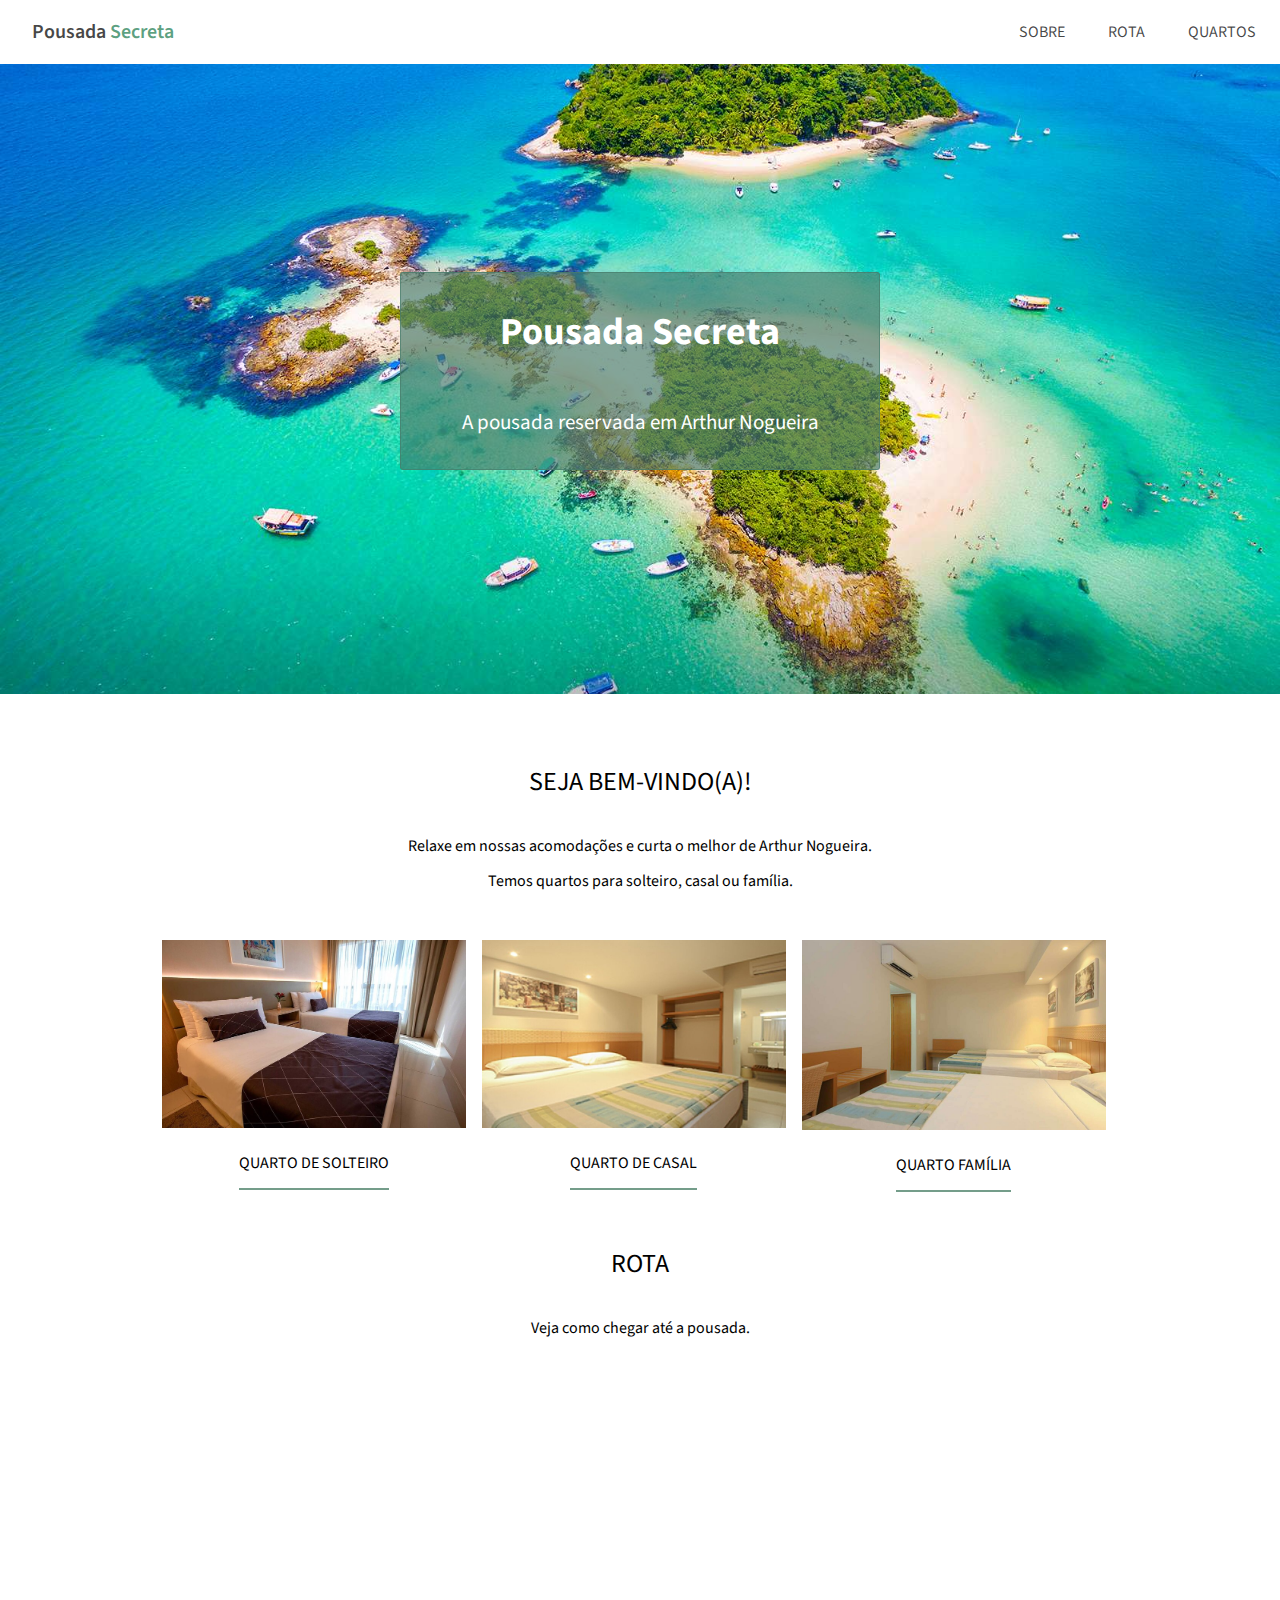
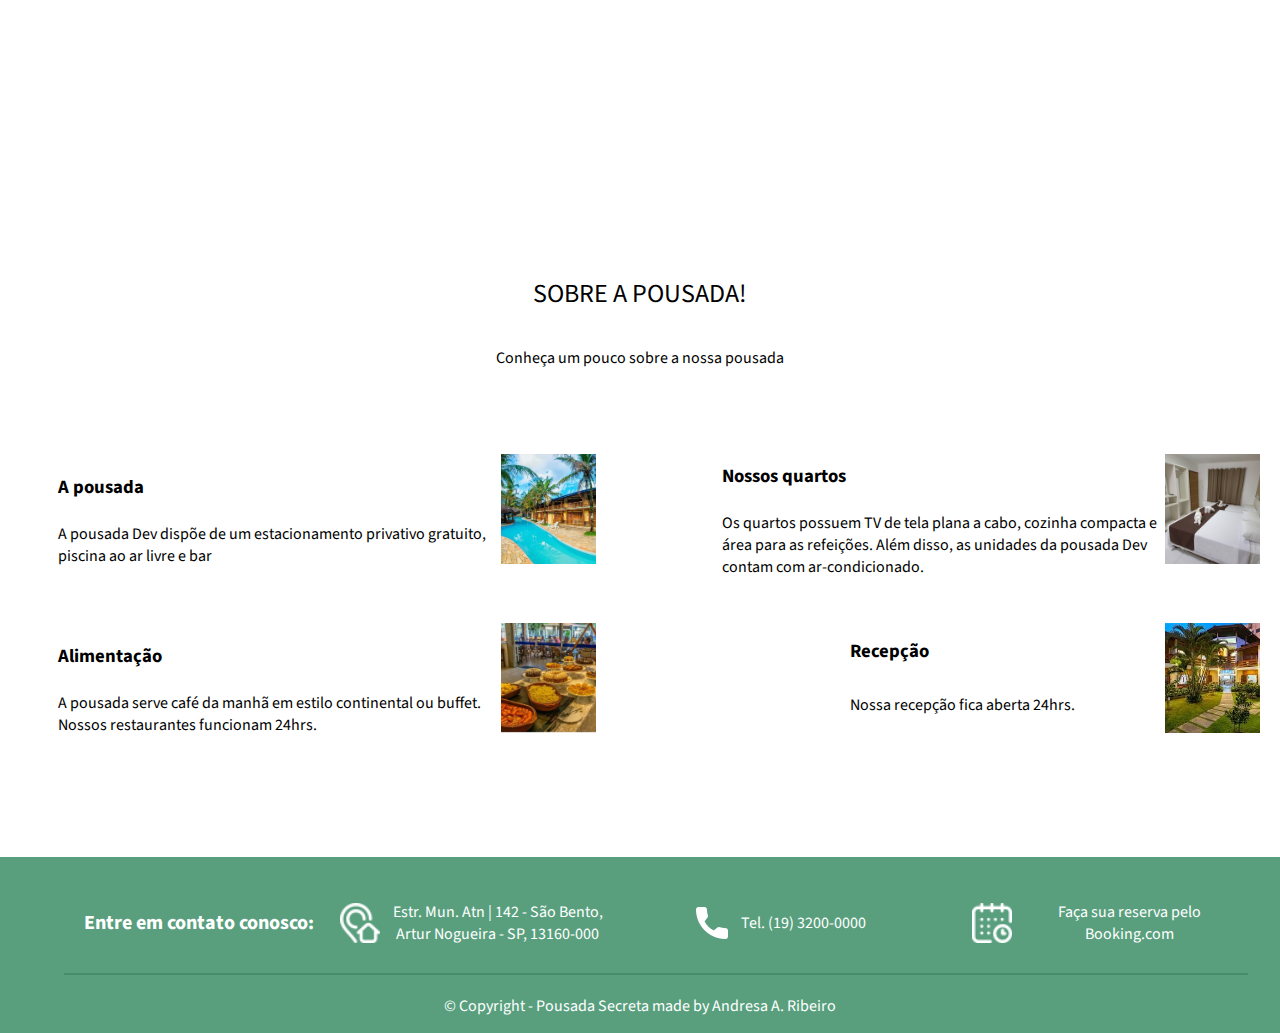
<file: index.html>
<!DOCTYPE html>
<html lang="pt-br">

<head>
    <meta charset="UTF-8">
    <meta http-equiv="X-UA-Compatible" content="IE=edge">
    <meta name="viewport" content="width=device-width, initial-scale=1.0">
    <link rel="stylesheet" href="./css/estilo.css">
    <link href="https://fonts.googleapis.com/css2?family=Source+Sans+Pro:ital,wght@0,200;0,300;0,400;0,600;0,700;0,900;1,200;1,300;1,400;1,600;1,700;1,900&display=swap" rel="stylesheet">
    <title>Pousada Secreta</title>
</head>

<body>
    <header>
        <div class="titulo">
            <a href="index.html">Pousada <span>Secreta</span></a>
        </div>
        <div class="links">
            <a class="link-topo" href="#sobre">Sobre</a>
            <a class="link-topo" href="#rota">Rota</a>
            <a class="link-topo" href="quartos.html">Quartos</a>
    </header>

    <div class="container1">
        <div class="centro-foto">
            <h2 class="titulo-pousada">Pousada Secreta</h2>
            <p class="paragrafo-pousada">A pousada reservada em Arthur Nogueira</p>
        </div>
    </div>

    <div class="container-repetido">
        <h3 class="estilo-container">Seja bem-vindo(a)!</h3>
        <p class="estilo-paragrafo">Relaxe em nossas acomodações e curta o melhor de Arthur Nogueira.</p>
        <p>Temos quartos para solteiro, casal ou família.</p>
    </div>

    <div class="container3">
        <div class="quarto1">
            <img src="./assets/quarto-solteiro1.jpg" alt="quarto de solteiro">
            <br>
            <a class="descricao-quartos" href="quartos.html#solteiro">Quarto de solteiro</a>
        </div>
        <br>
        <div class="quarto2">
            <img src="./assets/quarto-casal1.jpg" alt="quarto de casal">
            <br>
            <a class="descricao-quartos" href="quartos.html#casal">Quarto de casal</a>
        </div>
        <br>
        <div class="quarto3">
            <img src="./assets/quarto-familia1.jpg" alt="quarto familia">
            <br>
            <a class="descricao-quartos" href="quartos.html#familia">Quarto família</a>
        </div>
    </div>

    <div id="rota" class="container-repetido">
        <h2 class="estilo-container">Rota</h2>
        <p class="estilo-paragrafo">Veja como chegar até a pousada.</p>
    </div>

    <div>
        <iframe
            src="https://www.google.com/maps/embed?pb=!1m18!1m12!1m3!1d3683.5988548488453!2d-47.1460844!3d-22.5941019!2m3!1f0!2f0!3f0!3m2!1i1024!2i768!4f13.1!3m3!1m2!1s0x94c88d47febd1807%3A0x8eef5eceaf2facd0!2sPousada%20dos%20Yp%C3%AAs!5e0!3m2!1spt-PT!2sbr!4v1654905067256!5m2!1spt-PT!2sbr"
            width="100%" height="400" style="border:0;" allowfullscreen="" loading="lazy"
            referrerpolicy="no-referrer-when-downgrade"></iframe>
    </div>

    <div id="sobre" class="container-repetido">
        <h2 class="estilo-container">Sobre a pousada!</h2>
        <p class="estilo-paragrafo">Conheça um pouco sobre a nossa pousada</p>
    </div>

    <div class="informacoes">
        <div class="info">
            <div class="informacoes-conteudo">
                <h3>A pousada</h3>
                <p>A pousada Dev dispõe de um estacionamento privativo gratuito, piscina ao ar livre e bar</p>
            </div>
            <img src="./assets/img1.jpg" alt="pousada com piscina">
        </div>

        <div class="info">
            <div class="informacoes-conteudo">
                <h3>Nossos quartos</h3>
                <p>Os quartos possuem TV de tela plana a cabo, cozinha compacta e área para as refeições. Além disso, as
                    unidades da pousada Dev contam com ar-condicionado.</p>
            </div>

            <img src="./assets/img2.jpg" alt="Foto de um dos quartos">
        </div>

        <div class="info">
            <div class="informacoes-conteudo">
                <h3>Alimentação</h3>
                <p>A pousada serve café da manhã em estilo continental ou buffet. Nossos restaurantes funcionam 24hrs.
                </p>
            </div>
            <img src="./assets/img3.jpg" alt="foto da mesa com as comidas">
        </div>

        <div class="info">
            <div class="informacoes-conteudo-recepcao">
                <h3>Recepção</h3>
                <p>Nossa recepção fica aberta 24hrs.</p>
            </div>
            <img src="./assets/img4.jpg" alt="Foto da frente da pousada">
        </div>
    </div>

    <footer>
        <div class="contatos">
            <div class="rodape">
                <h4>Entre em contato conosco:</h4>
            </div>

            <div class="rodape">
                <img src="./assets/icones/endereco.png" alt="icone endereço"><a
                    href="https://g.page/pousadadosypes?share" target="_blank">Estr. Mun. Atn | 142 - São Bento, Artur
                    Nogueira - SP, 13160-000</a>
            </div>

            <div class="rodape-telefone">
                <img src="./assets/icones/telefone.png" alt="icone telefone">
                <p>Tel. (19) 3200-0000</p>
            </div>

            <div class="rodape">
                <img src="./assets/icones/calendario.png" alt="icone calendario"><a
                    href="https://www.booking.com/hotel/br/pousada-dos-ypes.pt-br.html?aid=356937&label=[base64]&sid=4b767daa7996cd38e44fe750c6e9ff8c&all_sr_blocks=726851401_310837739_2_1_0;checkin=2022-06-13;checkout=2022-06-14;dest_id=-626452;dest_type=city;dist=0;group_adults=2;group_children=0;hapos=1;highlighted_blocks=726851401_310837739_2_1_0;hpos=1;matching_block_id=726851401_310837739_2_1_0;no_rooms=1;req_adults=2;req_children=0;room1=A%2CA;sb_price_type=total;sr_order=popularity;sr_pri_blocks=726851401_310837739_2_1_0__25000;srepoch=1654904325;srpvid=d166a64206f900a0;type=total;ucfs=1&#hotelTmpl"
                    target="_blank">Faça sua reserva pelo Booking.com</a>
            </div>
        </div>

        <div class="copyright">© Copyright - Pousada Secreta made by Andresa A. Ribeiro</div>
    </footer>
</body>

</html>
</file>
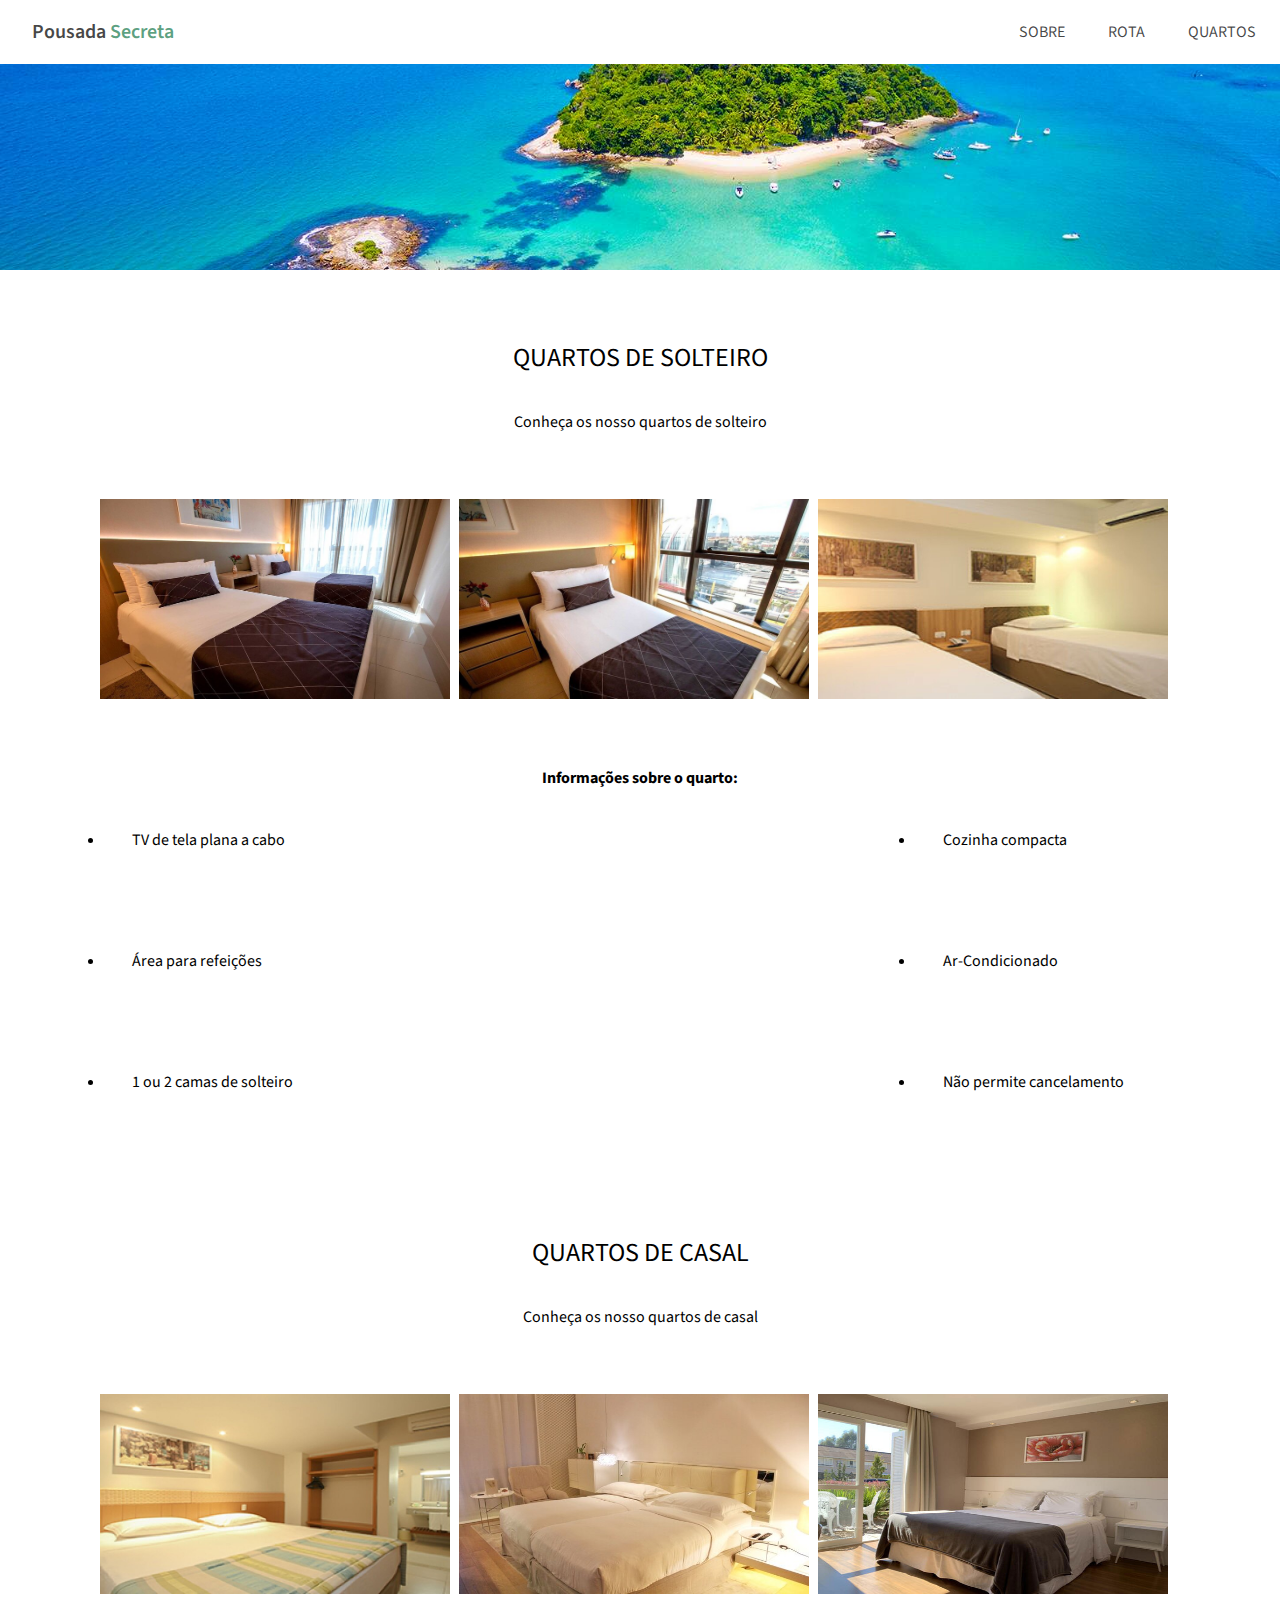
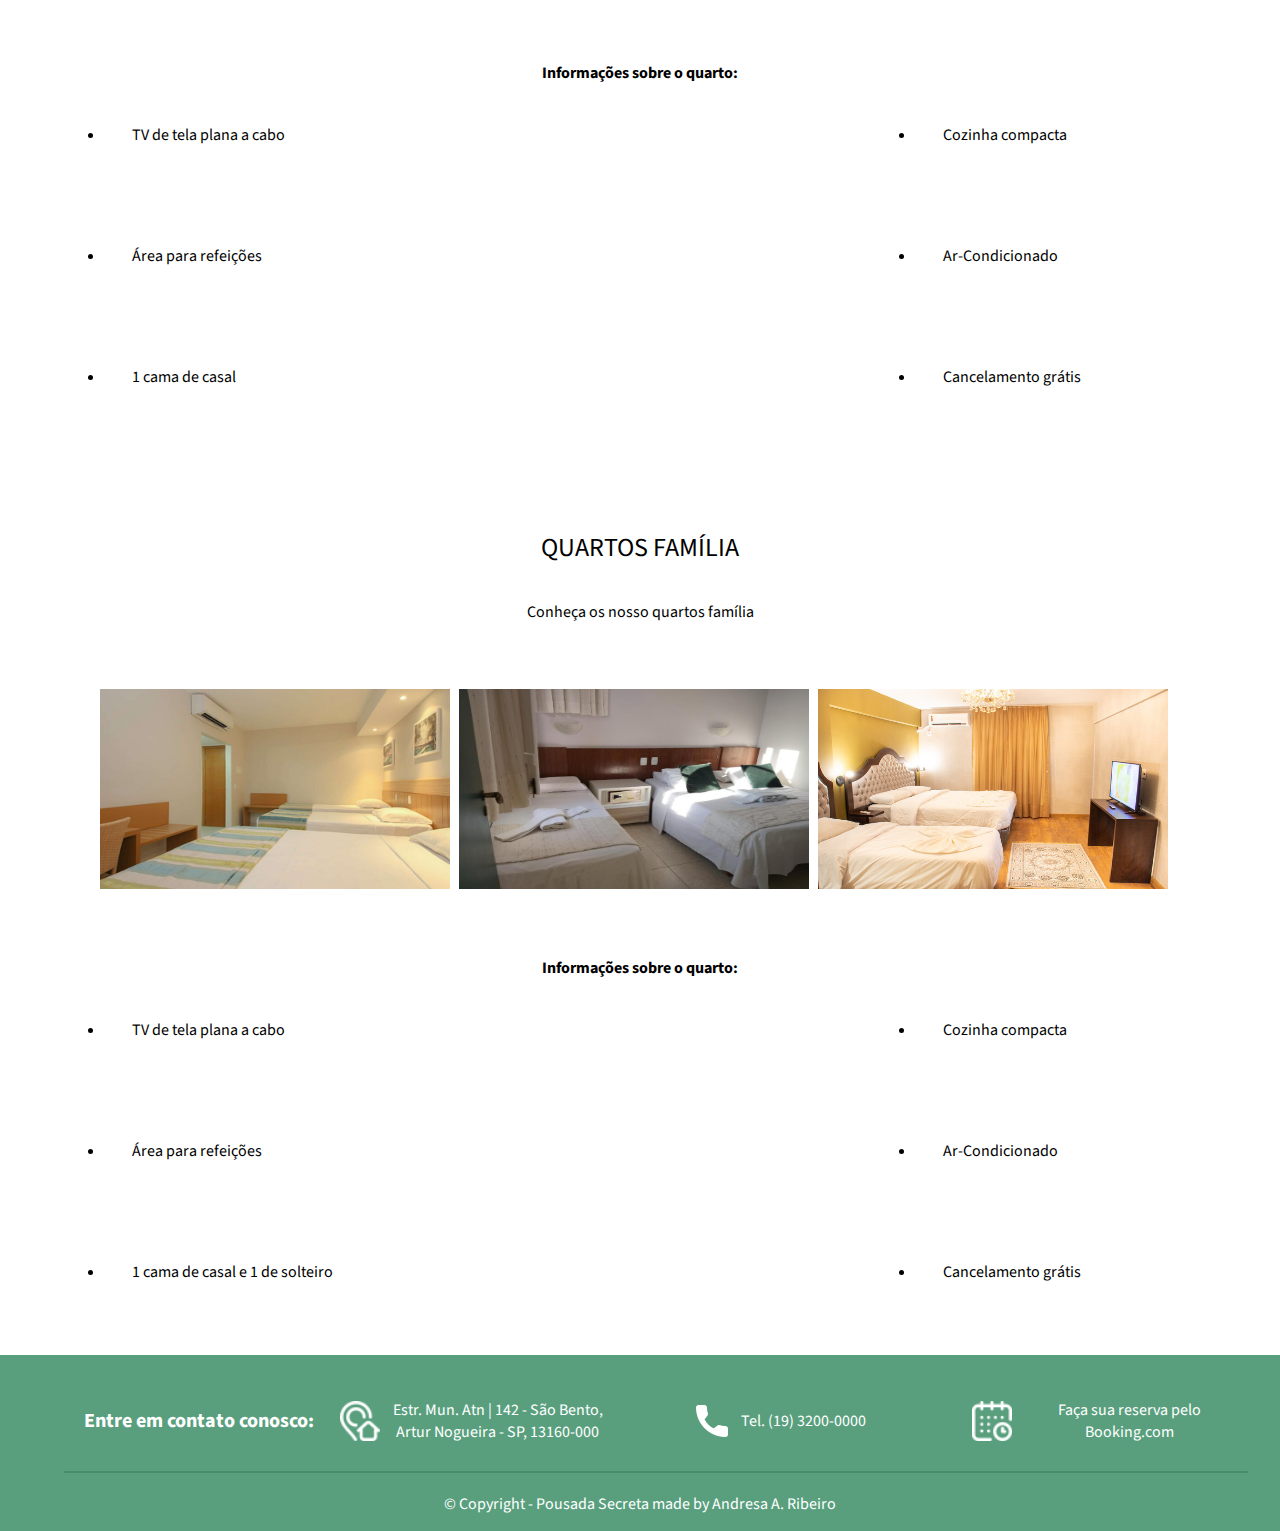
<file: quartos.html>
<!DOCTYPE html>
<html lang="pt-br">
<head>
    <meta charset="UTF-8">
    <meta http-equiv="X-UA-Compatible" content="IE=edge">
    <meta name="viewport" content="width=device-width, initial-scale=1.0">
    <link rel="stylesheet" href="./css/estilo.css">
    <link rel="stylesheet" href="./css/estilo-quartos.css">
    <link href="https://fonts.googleapis.com/css2?family=Source+Sans+Pro:ital,wght@0,200;0,300;0,400;0,600;0,700;0,900;1,200;1,300;1,400;1,600;1,700;1,900&display=swap" rel="stylesheet">
    <title>Quartos - Pousada Secreta</title>
</head>
<body>
    <header>
        <div class="titulo">
            <a href="index.html">Pousada <span>Secreta</span></a>
        </div>
        <div class="links">
            <a class="link-topo" href="index.html#sobre">Sobre</a>
            <a class="link-topo" href="index.html#rota">Rota</a>
            <a class="link-topo" href="quartos.html">Quartos</a>
    </header>

    <div class="background"></div>

    <div>
        <div id="solteiro" class="container-repetido">
            <h2 class="estilo-container">Quartos de solteiro</h2>
            <p class="estilo-paragrafo">Conheça os nosso quartos de solteiro</p>
        </div>
    </div>

    <div class="container-quarto">
        <div class="quarto1">
            <img src="./assets/quarto-solteiro1.jpg" alt="quarto de solteiro">
        </div>

        <br>

        <div class="quarto2">
            <img src="./assets/quarto-solteiro2.jpg" alt="outra foto do quarto de solteiro">
        </div>

        <br>

        <div class="quarto3">
            <img src="./assets/quarto-solteiro3.jpg" alt="ultima foto do quarto de solteiro">
            <br>
        </div>
    </div>

    <div class="quartos-lista">
        <h4>Informações sobre o quarto:</h4>
        <ul>
            <li>TV de tela plana a cabo</li>

            <li>Cozinha compacta</li>

            <li>Área para refeições</li>

            <li>Ar-Condicionado</li>

            <li>1 ou 2 camas de solteiro</li>

            <li>Não permite cancelamento</li>
        </ul>
    </div>

    <div>
        <div id="casal" class="container-repetido">
            <h2 class="estilo-container">Quartos de casal</h2>
            <p class="estilo-paragrafo">Conheça os nosso quartos de casal</p>
        </div>
    </div>

    <div class="container-quarto">
        <div class="quarto1">
            <img src="./assets/quarto-casal1.jpg" alt="quarto de casal">
        </div>

        <br>

        <div class="quarto2">
            <img src="./assets/quarto-casal2.jpg" alt="outra foto do quarto de casal">
        </div>

        <br>

        <div class="quarto3">
            <img src="./assets/quarto-casal3.jpg" alt="ultima foto do quarto de casal">
            <br>
        </div>
    </div>

    <div class="quartos-lista">
        <h4>Informações sobre o quarto:</h4>
        <ul>
            <li>TV de tela plana a cabo</li>

            <li>Cozinha compacta</li>

            <li>Área para refeições</li>

            <li>Ar-Condicionado</li>

            <li>1 cama de casal</li>

            <li>Cancelamento grátis</li>
        </ul>
    </div>

    <div>
        <div id="familia" class="container-repetido">
            <h2 class="estilo-container">Quartos família</h2>
            <p class="estilo-paragrafo">Conheça os nosso quartos família</p>
        </div>
    </div>

    <div class="container-quarto">
        <div class="quarto1">
            <img src="./assets/quarto-familia1.jpg" alt="quarto familia">
        </div>

        <br>

        <div class="quarto2">
            <img src="./assets/quarto-familia2.jpg" alt="outra foto do quarto familia">
        </div>

        <br>

        <div class="quarto3">
            <img src="./assets/quarto-familia3.jpg" alt="ultima foto do quarto familia">
            <br>
        </div>
    </div>

    <div class="quartos-lista">
        <h4>Informações sobre o quarto:</h4>
        <ul>
            <li>TV de tela plana a cabo</li>

            <li>Cozinha compacta</li>

            <li>Área para refeições</li>

            <li>Ar-Condicionado</li>

            <li>1 cama de casal e 1 de solteiro</li>

            <li>Cancelamento grátis</li>
        </ul>
    </div>

    <footer>
        <div class="contatos">
            <div class="rodape">
                <h4>Entre em contato conosco:</h4>
            </div>

            <div class="rodape">
                <img src="./assets/icones/endereco.png" alt="icone endereço"><a
                    href="https://g.page/pousadadosypes?share" target="_blank">Estr. Mun. Atn | 142 - São Bento, Artur
                    Nogueira - SP, 13160-000</a>
            </div>

            <div class="rodape-telefone">
                <img src="./assets/icones/telefone.png" alt="icone telefone">
                <p>Tel. (19) 3200-0000</p>
            </div>

            <div class="rodape">
                <img src="./assets/icones/calendario.png" alt="icone calendario"><a
                    href="https://www.booking.com/hotel/br/pousada-dos-ypes.pt-br.html?aid=356937&label=[base64]&sid=4b767daa7996cd38e44fe750c6e9ff8c&all_sr_blocks=726851401_310837739_2_1_0;checkin=2022-06-13;checkout=2022-06-14;dest_id=-626452;dest_type=city;dist=0;group_adults=2;group_children=0;hapos=1;highlighted_blocks=726851401_310837739_2_1_0;hpos=1;matching_block_id=726851401_310837739_2_1_0;no_rooms=1;req_adults=2;req_children=0;room1=A%2CA;sb_price_type=total;sr_order=popularity;sr_pri_blocks=726851401_310837739_2_1_0__25000;srepoch=1654904325;srpvid=d166a64206f900a0;type=total;ucfs=1&#hotelTmpl"
                    target="_blank">Faça sua reserva pelo Booking.com</a>
            </div>
        </div>

        <div class="copyright">© Copyright - Pousada Secreta made by Andresa A. Ribeiro</div>
    </footer>
</body>
</html>
</file>
<file: css/estilo.css>
* {
  margin: 0;
}

body {
  font-family: "source sans pro", sans-serif;
}

header {
  background-color: white;
  align-items: center;
  height: 4rem;
  width: 100%;
  display: flex;
  flex-direction: row;
  justify-content: space-between;
  position: fixed;
}

.link-topo {
  text-transform: uppercase;
  margin-left: 1rem;
  padding-right: 1.5rem;
}

.links {
  justify-content: space-between;
}

header a {
  text-decoration: none;
  color: rgba(0, 0, 0, 0.726);
}

.titulo {
  font-size: 20px;
  font-weight: 600;
  margin-left: 2rem;
}

.titulo span {
  color: rgba(7, 112, 63, 0.671);
}

.container1 {
  padding-top: 7rem;
  padding-bottom: 4rem;
  background-image: url("/assets/img-fundo.jpg");
  background-repeat: no-repeat;
  background-size: cover;
}

.centro-foto {
  color: white;
  text-align: center;
  margin: 10rem;
  padding: 2rem;
  margin-left: 25rem;
  margin-right: 25rem;
  border: 1px solid rgba(71, 124, 108, 0.671);
  background-color: rgba(71, 124, 108, 0.671);
  border-radius: 3px;
}

.titulo-pousada {
  font-size: 38px;
  margin-bottom: 3rem;
}

.paragrafo-pousada {
  font-size: 21px;
}

.container-repetido {
  padding-top: 3rem;
  padding-bottom: 3rem;
  text-align: center;
}

.estilo-container {
  text-transform: uppercase;
  font-weight: normal;
  line-height: 5rem;
  font-size: 26px;
}

.estilo-paragrafo {
  line-height: 3rem;
}

.container3 {
  display: flex;
  flex-direction: row;
  text-align: center;
  justify-content: space-evenly;
  width: 75vw;
  padding-left: 12vw;
}

.container3 img {
  width: 95%;
  padding-bottom: 2vh;
}

.descricao-quartos {
  text-decoration: none;
  text-transform: uppercase;
  color: black;
  padding-bottom: 1.5vh;
  border-bottom: 2px solid rgba(47, 109, 80, 0.671);
}

.informacoes {
  display: flex;
  justify-content: space-between;
  flex-wrap: wrap;
  width: 100%;
  min-width: 300px;
  margin: auto;
  padding-bottom: 10vh;
}

.info img {
  max-width: 95px;
  height: 110px;
  object-fit: cover;
}

.info {
  display: flex;
  max-width: 45%;
  margin: 0 10px;
  padding: 10px;
  align-items: center;
  justify-content: space-between;
}

.informacoes-conteudo {
  float: 1 1 auto;
  padding-left: 3vw;
}

.informacoes-conteudo h3 {
  line-height: 8vh;
}

.informacoes-conteudo-recepcao {
  float: 1 1 auto;
  padding: 2vw;
  padding-right: 7vw;
  line-height: 6vh;
}

footer {
  background-color: rgba(7, 112, 63, 0.671);
  color: white;
  padding: 1rem;
  justify-content: space-between;
}

.contatos {
  display: flex;
  flex-direction: row;
  text-align: center;
  padding-left: 3rem;
}

.rodape {
  width: 23%;
  height: 100px;
  display: flex;
  align-items: center;
  border-bottom: 2px solid rgba(47, 109, 80, 0.39);
}

.rodape-telefone {
  width: 23%;
  height: 100px;
  display: flex;
  align-items: center;
  padding-left: 5rem;
  border-bottom: 2px solid rgba(47, 109, 80, 0.39);
}

.rodape h4 {
  font-size: 20px;
  text-align: left;
  margin-left: 20px;
}

.rodape p {
  text-align: center;
}

.rodape-telefone p {
  text-align: center;
  padding-left: 1vw;
}

.rodape a {
  text-decoration: none;
  color: white;
  margin-right: 10px;
}

.rodape img {
  width: 40px;
  height: 40px;
  margin-right: 9px;
}

.copyright {
  padding-top: 20px;
  display: flex;
  justify-content: center;
}

@media (min-width: 1300px) {
  header {
    width: 100vw;
  }
}

@media (max-width: 834px) {
  .titulo {
    font-size: 28px;
    margin-left: 1rem;
  }

  .centro-foto {
    margin: 3rem 1rem;
    margin-left: 0;
    margin-right: 0;
  }

  .titulo-pousada {
    font-size: 28px;
    margin-bottom: 2rem;
  }

  .paragrafo-pousada {
    font-size: 18px;
  }

  .estilo-container {
    font-size: 22px;
    line-height: 4.5rem;
  }

  .estilo-paragrafo {
    line-height: 2.5rem;
  }

  .descricao-quartos {
    font-size: 18px;
    padding-bottom: 1vh;
    border-bottom: 1px solid rgba(47, 109, 80, 0.671);
  }

  .informacoes-conteudo h3 {
    line-height: 5vh;
  }

  .rodape {
    width: 100%;
    height: auto;
    flex-direction: column;
    align-items: center;
    padding: 1rem;
  }

  .rodape-telefone {
    width: 100%;
    height: auto;
    display: flex;
    align-items: center;
    justify-content: center;
    padding-left: 0;
    padding-top: 1rem;
    border-bottom: none;
  }

  .rodape h4 {
    font-size: 16px;
    text-align: center;
    margin-left: 0;
  }

  .rodape p {
    text-align: center;
    margin: 0;
  }

  .rodape-telefone p {
    padding-left: 0.5vw;
    margin: 0;
  }

  .contatos {
    padding-left: 0;
    margin-top: 1rem;
    flex-direction: column;
    justify-content: center;
  }

  .contato {
    margin-bottom: 1rem;
  }

  .contato a {
    margin-right: 5px;
  }

  .contato img {
    width: 20px;
    height: 20px;
    margin-right: 5px;
  }

  .contato p {
    margin: 0;
    font-size: 16px;
    text-align: center;
  }
}

@media (max-width: 480px) {
    header {
      height: 6rem;
      padding-bottom: 1rem;
      flex-direction: column;
      align-items: center;
    }
  
    .titulo {
      margin: 0;
      margin-top: 1rem;
    }
  
    .centro-foto {
      margin: 5rem 1rem;
      padding: 1rem;
      margin-left: 1rem;
      margin-right: 1rem;
    }
  
    .container3 {
      display: flex;
      flex-direction: column;
      justify-content: center;
      align-items: center;
      width: 100%;
      padding-left: 0;
    }
  
    .container3 img {
      width: 100%;
    }
  
    .informacoes {
      display: flex;
      flex-direction: column;
      align-items: center;
      justify-content: center;
      max-width: 100%;
      min-width: 0;
      padding-bottom: 5vh;
    }
  
    .info {
      max-width: 100%;
      margin: 0;
      margin-bottom: 2rem;
      padding: 1rem;
      flex-direction: column;
      align-items: center;
    }
  
    .informacoes-conteudo-recepcao {
      padding: 2vw;
      padding-right: 2vw;
      line-height: 6vh;
    }
  
    footer {
      flex-direction: column;
      align-items: center;
      text-align: center;
    }
  
    .contatos {
      flex-direction: column;
      align-items: center;
      padding-left: 0;
      padding-bottom: 2rem;
    }
  
    .rodape {
      width: 100%;
      height: auto;
      border-bottom: none;
      margin-bottom: 1rem;
    }
  
    .rodape-telefone {
      width: 100%;
      height: auto;
      border-bottom: none;
      margin-bottom: 1rem;
      padding-left: 0;
    }
    
    .rodape h4 {
      font-size: 18px;
    }
  }
</file>
<file: css/estilo-quartos.css>
.background {
    background-image: url("/assets/img-fundo.jpg");
    height: 30vh;
    max-width: 100%;
    background-repeat: no-repeat;
    background-size: cover;
}

.container-quarto {
    display: flex;
    flex-direction: row;
    text-align: center;
    justify-content: center;
    width: 75vw;
    padding-left: 12vw;
    padding-bottom: 5vh;
}

.container-quarto img {
    width: 350px;
    height: 200px;
    padding: 0.5vh;
}

.quartos-lista h4 {
    display: flex;
    justify-content: center;
    text-align: center;
    line-height: 3rem;
}

.quartos-lista ul {
    display: flex;
    flex-wrap: wrap;
    justify-content: space-between;
    text-align: left;
}

.quartos-lista li {
    width: 25%;
    margin-left: 65px;
    margin-bottom: 5vh;
    text-align: left;
    padding: 3vh;
}
</file>
